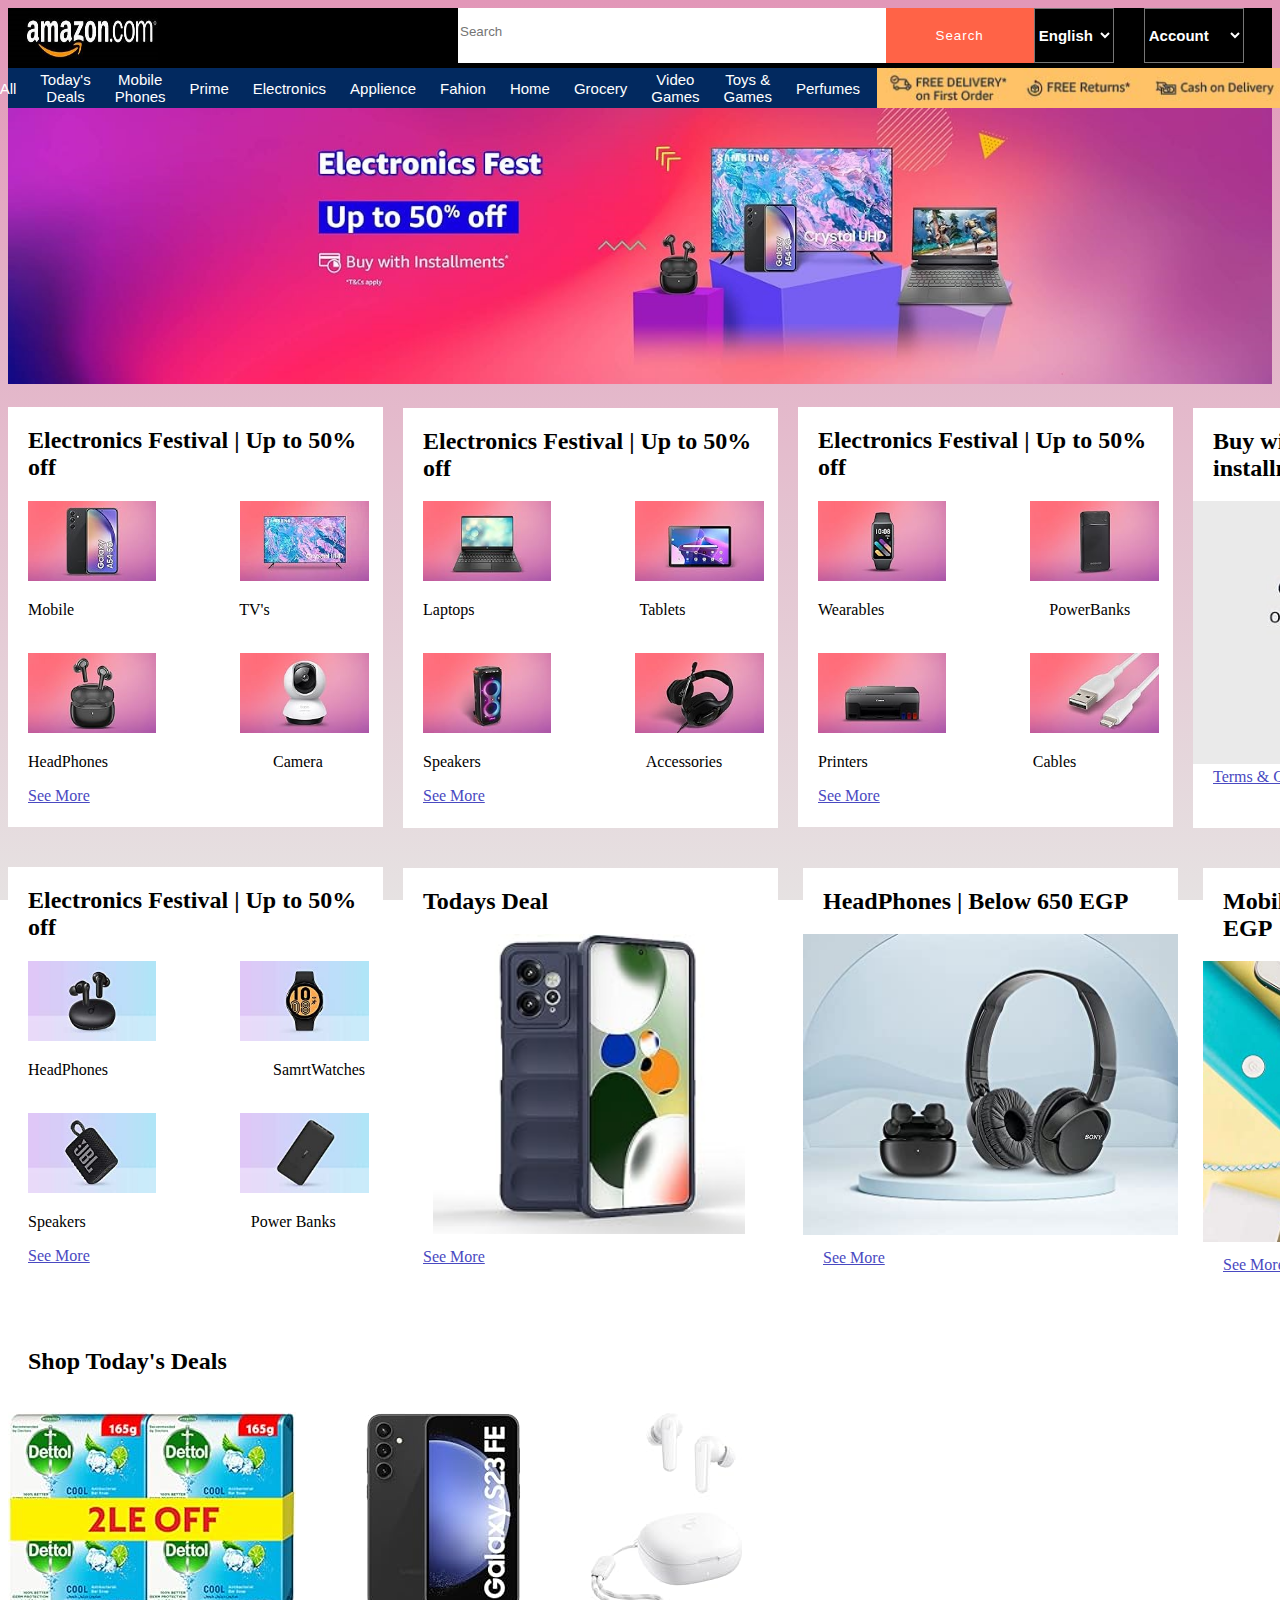
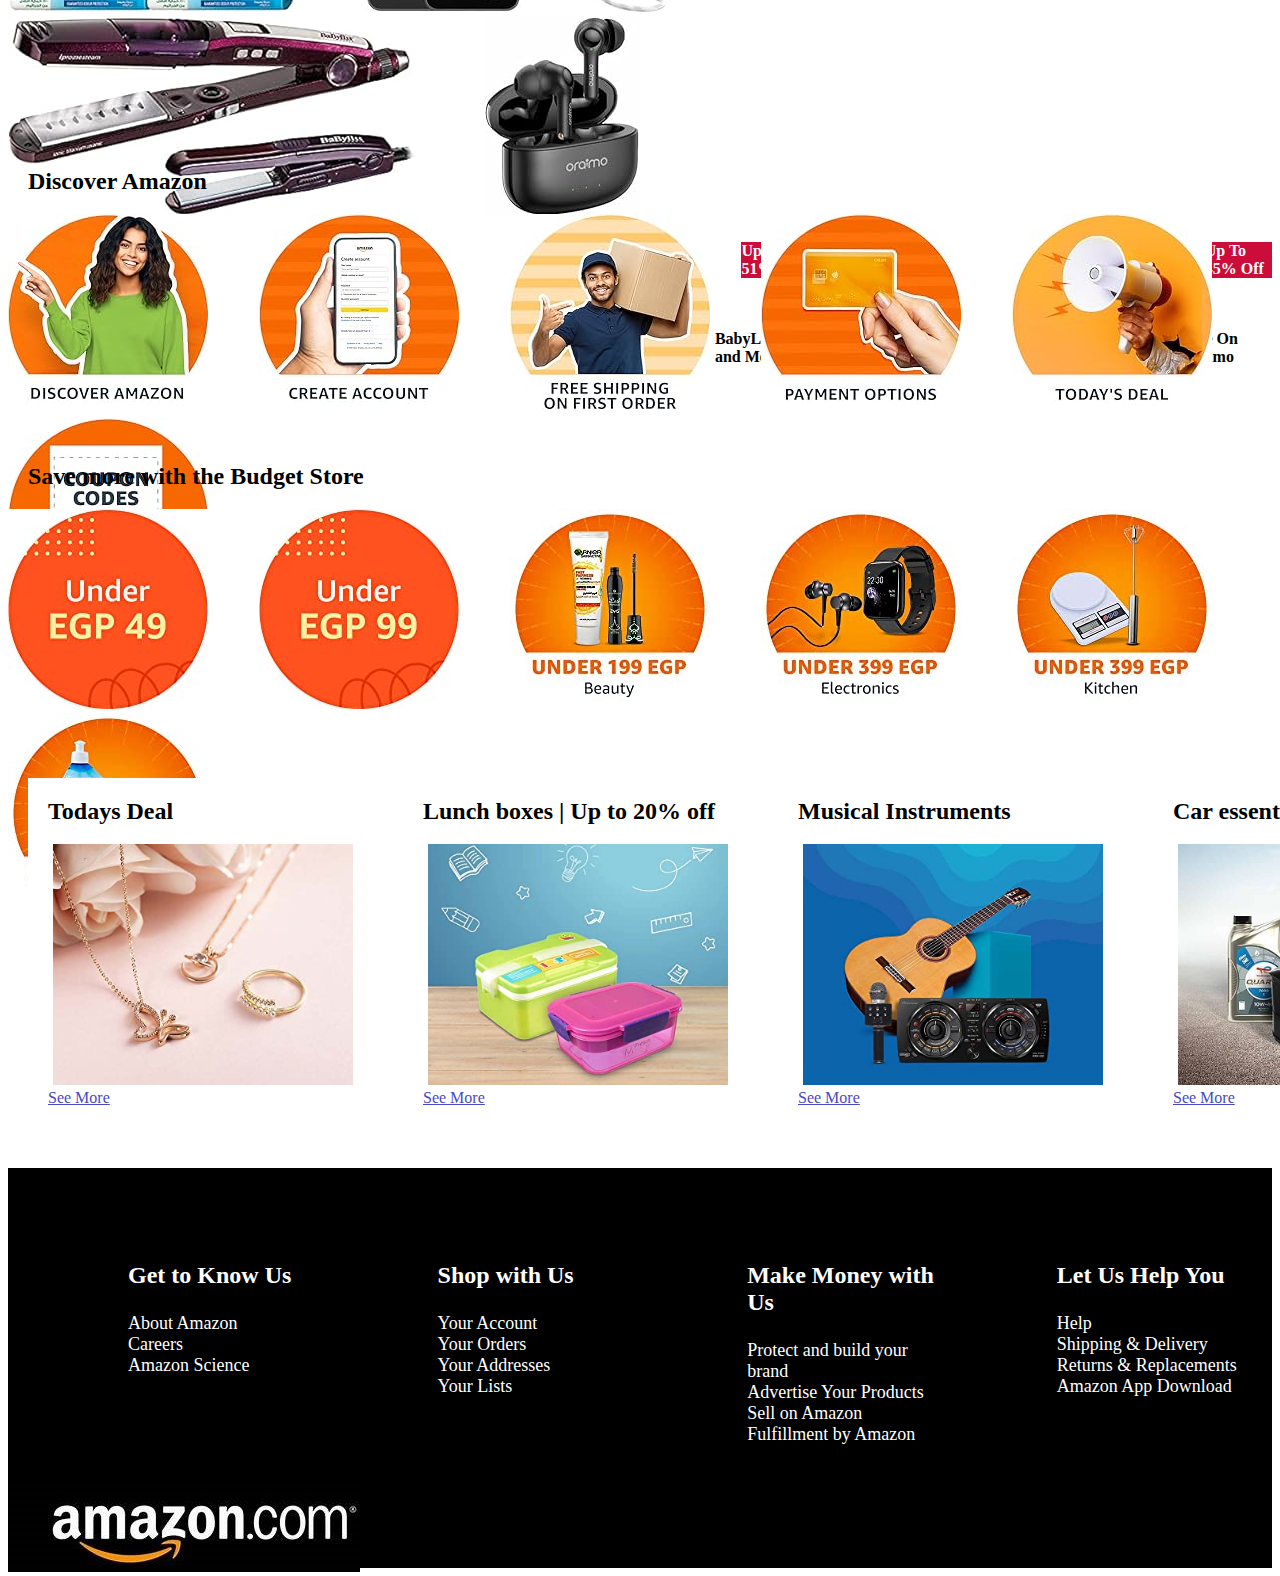
<file: Amazon/index.html>
<!DOCTYPE html>
<html lang="en">
<head>
    <meta charset="UTF-8">
    <meta name="viewport" content="width=device-width, initial-scale=1.0">
    <title>Document</title>
    <link rel="stylesheet" href="style.css">
</head>
<body>
    <div class="c2">
    <section id="h1"style="margin-top: 0%;">
       
      <div class="flex">
        <img src="logo1.jpg" id="logo">
       <div class="container" style="margin-top: 0%;">
        
        <form>
            <input type="text" placeholder="Search" style="align-items: center;" style="flex: 1;">
            <button type="submit" style="align-items: center;">Search</button>
        </form>
       
       
       <select id="eg" style="margin-right: 10px;" style="flex: 1;" >
        <option >English</option>
        <option>العربية</option>
        <option>Français</option>
    </div>
</div>
       </select> 

       <select id="egg">
        <option class="ac2">Account</option>  
   <option class="ac2" value="index2.html">Sign In</option>
   <option class="ac1" value="index2.html">Orders</option>
   <option class="ac1" value="index2.html">Saved Items</option>
 </select>


       <h3 style="color: white;" class="order">🛒 Orders</h3>
  


    </section>
</div>
    <section class="s2">
        
        <button type="button" id="d">All</button>
        <button type="button" id="d">Today's Deals</button>
        <button type="button" id="d">Mobile Phones</button>
        <button type="button" id="d">Prime</button>
        <button type="button" id="d">Electronics</button>
        <button type="button" id="d">Applience</button>
        <button type="button" id="d">Fahion</button>
        <button type="button" id="d">Home</button>
        <button type="button" id="d">Grocery</button>
        <button type="button" id="d">Video Games</button>
        <button type="button" id="d">Toys & Games</button>
        <button type="button" id="d">Perfumes</button><img src="d1.jpg" id="d1" style="float: right;" style="margin-right: 10px;" style="flex: 1;">
    
    </section>
        <section>
            <img src="b1.jpg" class="b1"> 
        </section>



        <div class="c2">
        <div class="c2">
    <div class="c2">
     <div class="flexbox-container">
        <div class="flexbox-item">
            <h2>Electronics Festival | Up to 50% off</h2>
            <img src="e1.jpg" class="e1">  <img src="e2.jpg" class="e2">
            <div class="c1">
            <p class="p1">Mobile</p> <p class="p2"> TV's</p>
        </div>
            <br>
            <img src="e3.jpg" class="e3"> <img src="e4.jpg" class="e4">
            <div class="c1">
            <p class="p1">HeadPhones</p> <p class="p2">Camera</p>
        </div>
            <a url="index2.html" class="seemore">See More</a>
            </div>
        </div>

        <div class="flexbox-container">
            <div class="flexbox-item1">
                <h2>Electronics Festival | Up to 50% off</h2>
                <img src="o1.jpg" class="e1">  <img src="o2.jpg" class="e2">
                <div class="c1">
                <p class="p1">Laptops</p> <p class="p2">Tablets</p>
            </div>
                <br>
                <img src="o3.jpg" class="e3"> <img src="o4.jpg" class="e4">
                <div class="c1">
                <p class="p1">Speakers</p> <p class="p2">Accessories</p>
            </div>
                <a url="index2.html" class="seemore">See More</a>
                </div>
            </div>
        </div>

            <div class="flexbox-container">
                <div class="flexbox-item2">
                    <h2>Electronics Festival | Up to 50% off</h2>
                    <img src="p1.jpg" class="e1">  <img src="p2.jpg" class="e2">
                    <div class="c1">
                    <p class="p1">Wearables</p> <p class="p2">PowerBanks</p>
                </div>
                    <br>
                    <img src="p3.jpg" class="e3"> <img src="p4.jpg" class="e4">
                    <div class="c1">
                    <p class="p1">Printers</p> <p class="p2">Cables</p>
                </div>
                    <a url="index2.html" class="seemore">See More</a>
                    </div>
                </div>
            </div>
        
            <div class="flexbox-container">
                <div class="flexbox-item3">
                    <h2 class="h22">Buy with 0% interest on installments*</h2>
                    <img src="pay1.jpg" class="pay1">
                    <a url="index2.html" class="seemore">Terms & Conditions</a>
                   
                </div>
            </div>
        </div>
    </div>

            


<div class="c2">
    <div class="flexbox-container1">
        <div class="flexbox-item5">
            <h2>Electronics Festival | Up to 50% off</h2>
            <img src="l1.jpg" class="e1">  <img src="l2.jpg" class="e2">
            <div class="c1">
            <p class="p1">HeadPhones</p> <p class="p2">SamrtWatches</p>
        </div>
            <br>
            <img src="l3.jpg" class="e3"> <img src="l4.jpg" class="e4">
            <div class="c1">
            <p class="p1">Speakers</p> <p class="p2">Power Banks</p>
        </div>
            <a url="index2.html" class="seemore">See More</a>
            </div>
        </div>

        <div class="flexbox-container">
            <div class="flexbox-item6">
                <h2 class="h22">Todays Deal</h2>
                <img src="deal1.jpg" class="deal1">
                <br>
                <a url="index2.html" class="seemore">See More</a>
               
            </div>
        </div>


        <div class="flexbox-container">
            <div class="flexbox-item7">
                <h2 class="h22">HeadPhones | Below 650 EGP</h2>
                <img src="hp1.jpg" class="hp1">
                <br>
                <a url="index2.html" class="seemore">See More</a>
               
            </div>
        </div>


        <div class="flexbox-container">
            <div class="flexbox-item8">
                <h2 class="h22">Mobiles accessories Below 49 EGP</h2>
                <img src="hp2.jpg" class="hp2">
                <br>
                <a url="index2.html" class="seemore">See More</a>
               
            </div>
        </div>
    </div>
    
        
        <div class="flexbox-container5">
            <div class="flexbox-item10">
                <h2>Shop Today's Deals</h2>
                <br>
            <img src="r1.jpg" class="r1">
            <img src="r2.jpg" class="r1">
            <img src="r3.jpg" class="r1">
            <img src="r4.jpg" class="r1">
            <img src="r5.jpg" class="r1">
            <div class="c2">
            <h4>EGP68 and under</h4><p id="pp">............................................................</p><h4>Deal</h4><p id="pp">................................................</p><h4>Uo To 45% Off</h4><p id="pp">...............................</p><h4>Up To 51% Off</h4> <p id="pp">...................................................................................................</p><h4>Up To 45% Off</h4>
        </div>
        <div class="z2" style="margin-top: 10px;">
            <h4 id="w1">Save up to 20% on Dettol</h4><p id="pp">...............................................</p><h4 id="w1">Samsung Galaxy S23 FE</h4><p id="pp">...............</p><h4 id="w1">Save on Anker & Soundcore</h4><p id="pp">........</p><h4 id="w1">BabyLiss For Women and Men</h4> <p id="pp">..........................................................................</p><h4 id="w1">Save On Oraimo</h4>
        </div>
        </div>
    </div>
    

    <div class="flexbox-container6">
        <div class="flexbox-item11">
            <h2 id="d11">Discover Amazon</h2>
            <img src="t1.jpg" class="t1">
            <img src="t2.jpg" class="t1">
            <img src="t3.jpg" class="t1">
            <img src="t4.jpg" class="t1">
            <img src="t5.jpg" class="t1">
            <img src="t6.jpg" class="t1">

        </div>
        </div>

        <div class="flexbox-container6">
            <div class="flexbox-item11">
                <h2 id="d11">Save more with the Budget Store</h2>
                <img src="s1.jpg" class="t1">
                <img src="s2.jpg" class="t1">
                <img src="s3.jpg" class="t1">
                <img src="s4.jpg" class="t1">
                <img src="s5.jpg" class="t1">
                <img src="s6.jpg" class="t1">
    
            </div>
            </div>
           




            <div class="c2">
           <div class="c2">
            <div class="flexbox-container">
                <div class="flexbox-item13">
                    <h2 class="h22">Todays Deal</h2>
                    <img src="u1.jpg" class="u1u">
                    <br>
                    <a url="index2.html" class="seemore">See More</a>
                   
                </div>
            </div>
            <div class="flexbox-container">
                <div class="flexbox-item13">
                    <h2 class="h22">Lunch boxes | Up to 20% off</h2>
                    <img src="u2.jpg" class="u1u">
                    <br>
                    <a url="index2.html" class="seemore">See More</a>
                   
                </div>
            </div>
    
    
            <div class="flexbox-container">
                <div class="flexbox-item13">
                    <h2 class="h22">Musical Instruments</h2>
                    <img src="u3.jpg" class="u1u">
                    <br>
                    <a url="index2.html" class="seemore">See More</a>
                   
                </div>
            </div>
        </div>

        <div class="flexbox-container">
            <div class="flexbox-item13">
                <h2 class="h22">Car essentials | From EGP 29</h2>
                <img src="u4.jpg" class="u1u">
                <br>
                <a url="index2.html" class="seemore">See More</a>
               
            </div>
        </div>
        </div>
    
       
           <footer >
            <div class="containn">
                <div class="flexboxx">
                    <h3 class="f2">
                        Get to Know Us<br>
                    </h3>
                    <h4 class="f1">
                        About Amazon<br>
                        Careers<br>
                        Amazon Science<br>
                    </h4>
                </div>

                <div class="flexboxx">
                    <h3 class="f2">
                        Shop with Us<br>
                    </h3>
                    <h4 class="f1">
                        Your Account<br>
                        Your Orders<br>
                        Your Addresses<br>
                        Your Lists<br>
                    </h4>
                </div>

                <div class="flexboxx">
                    <h3 class="f2">
                        Make Money with Us<br>
                    </h3>
                    <h4 class="f1">
                        Protect and build your brand<br>
Advertise Your Products<br>
Sell on Amazon<br>
Fulfillment by Amazon<br>
                    </h4>
                </div>


                <div class="flexboxx">
                    <h3 class="f2">
                        Let Us Help You<br>
                    </h3>
                    <h4 class="f1">
                        Help<br>
                        Shipping & Delivery<br>
                        Returns & Replacements<br>
                        Amazon App Download<br>
                    </h4>
                </div>
            </div>
            <br>
            <img src="logo1.jpg" class="fl">
           </footer> 
            
           
              
              
             

</body>
</html>
</file>
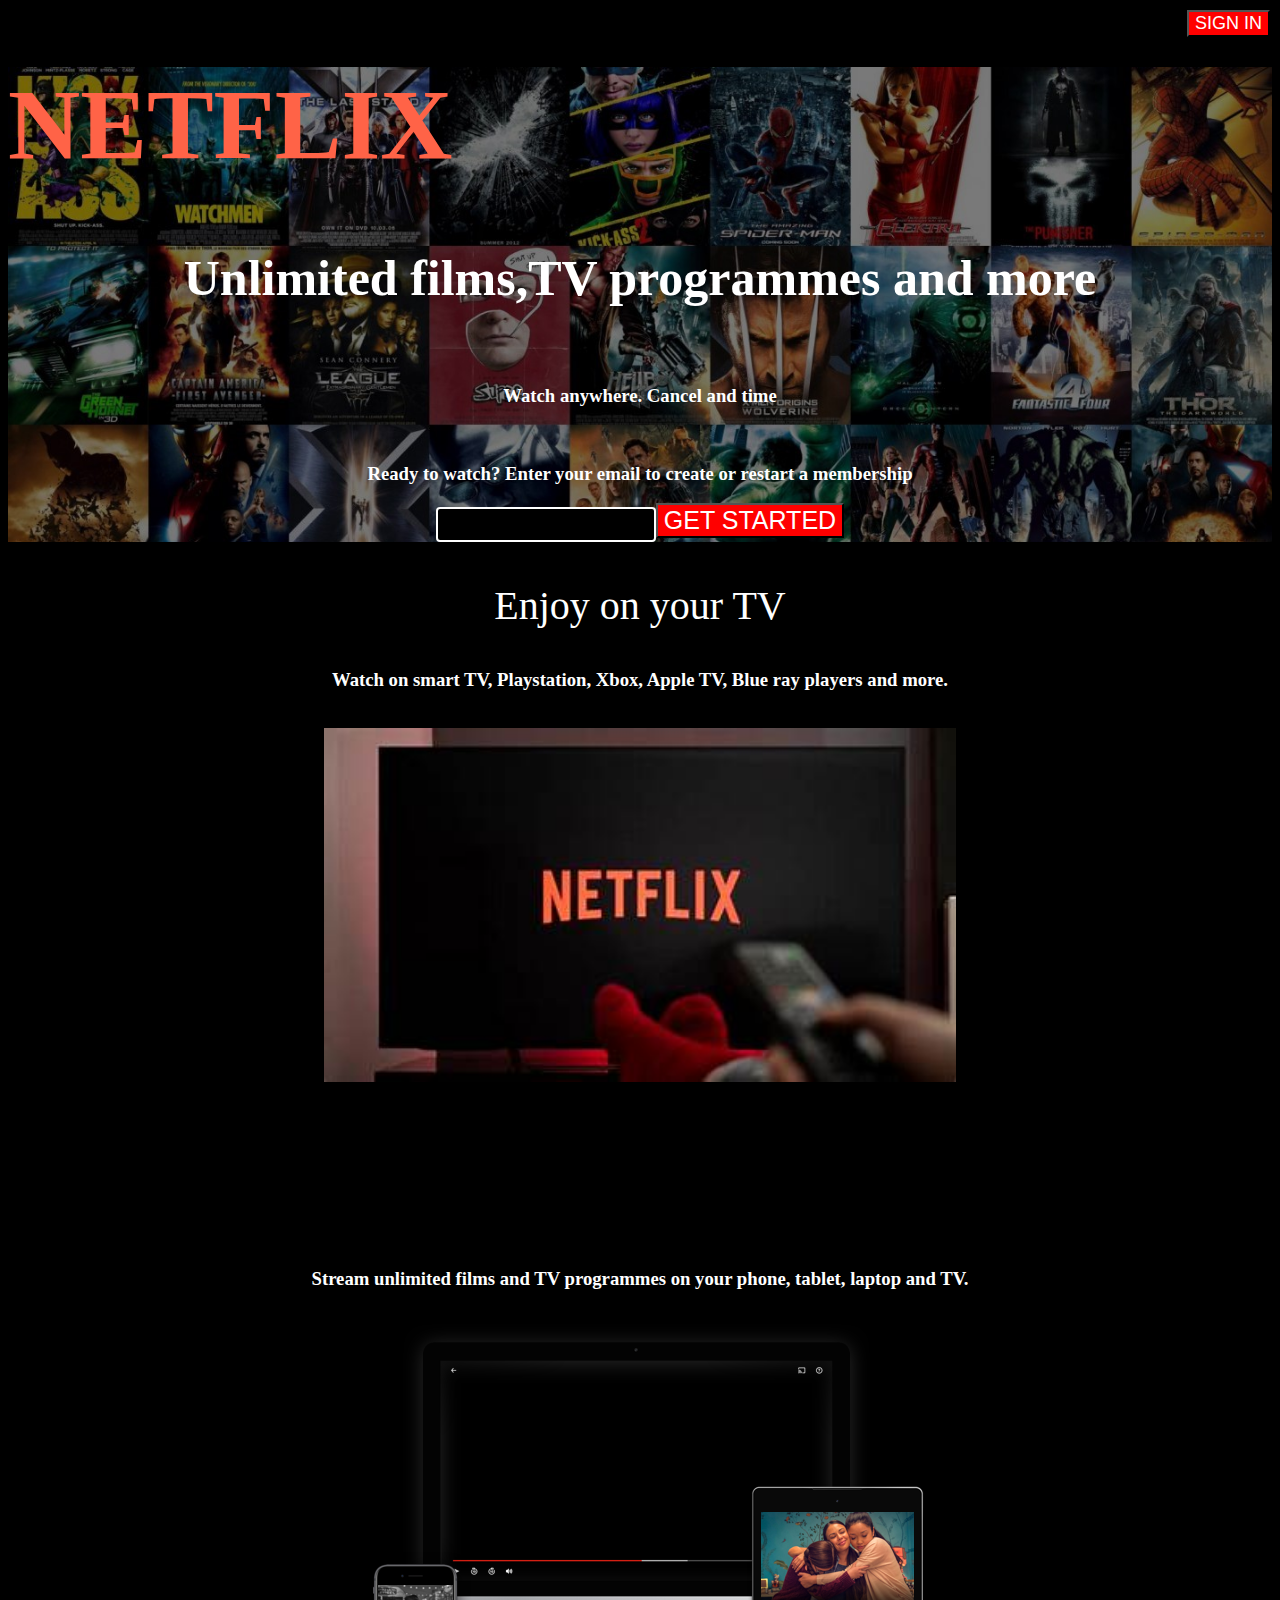
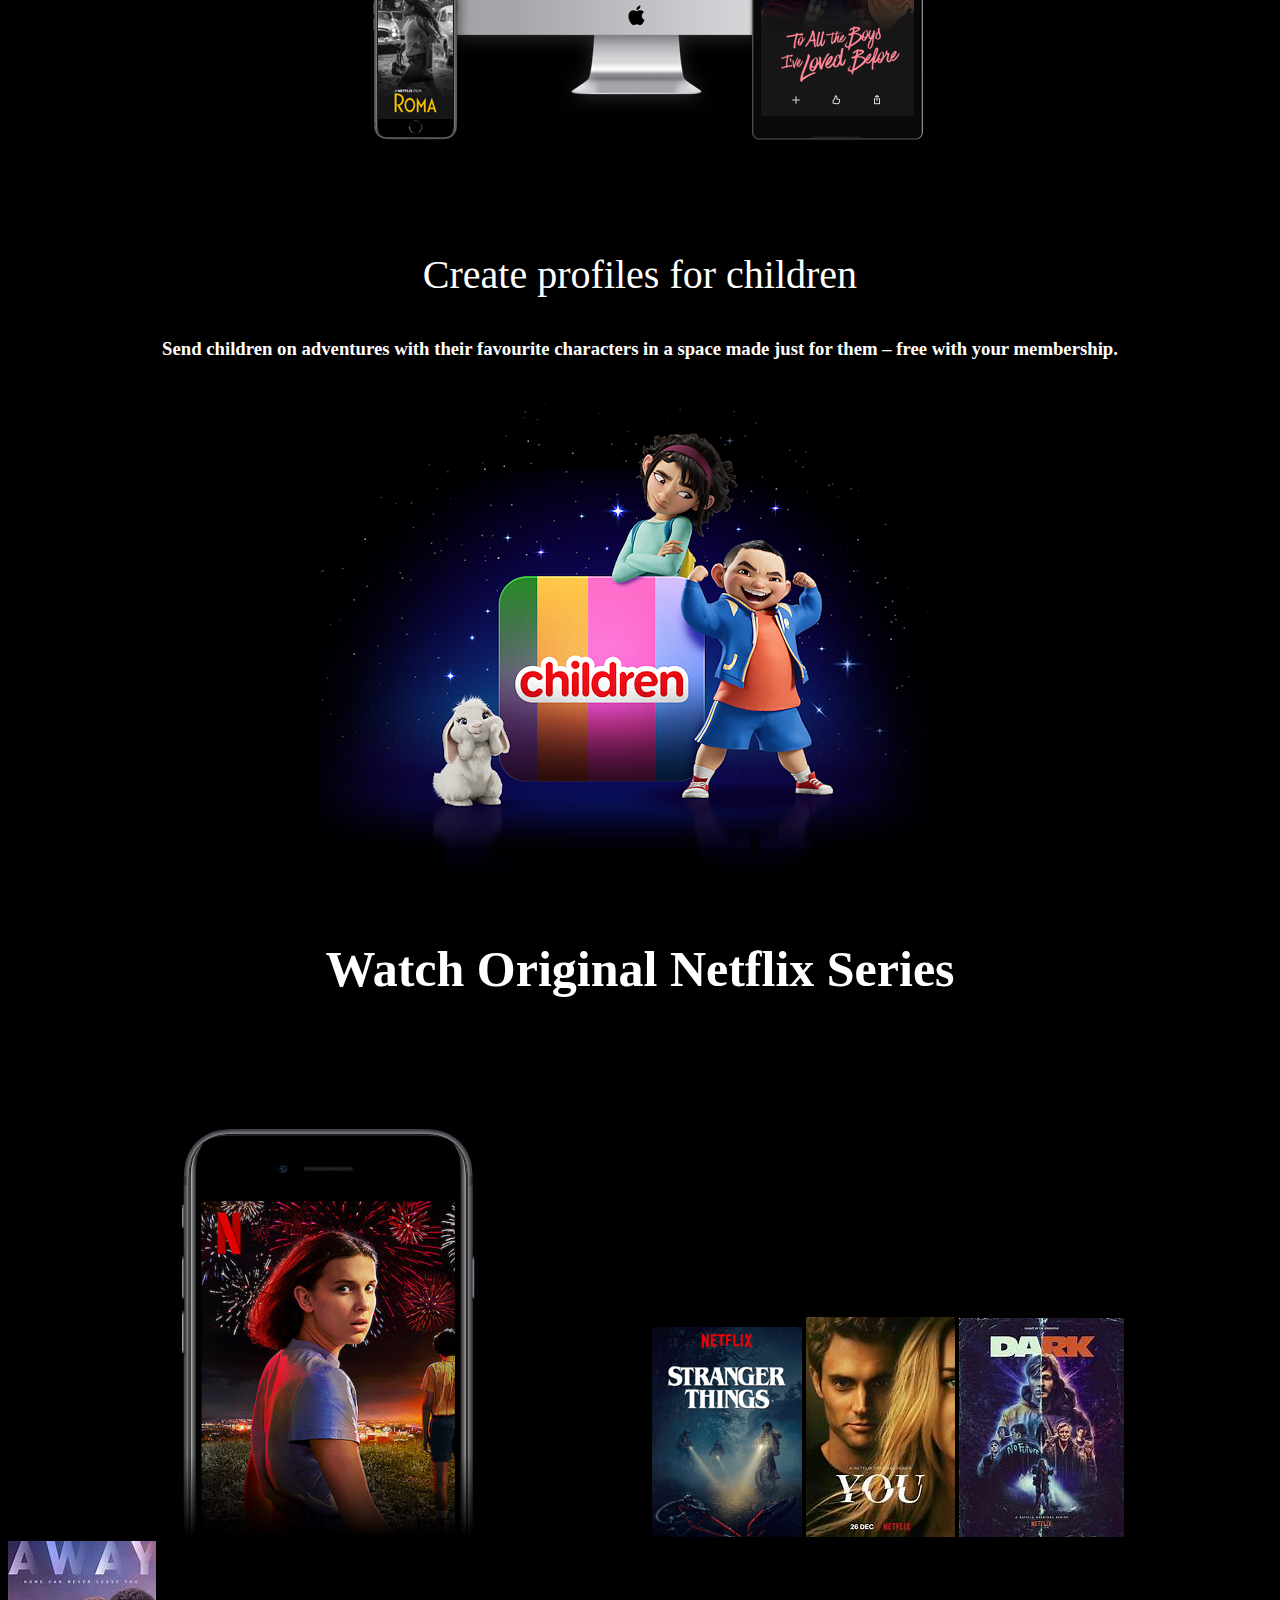
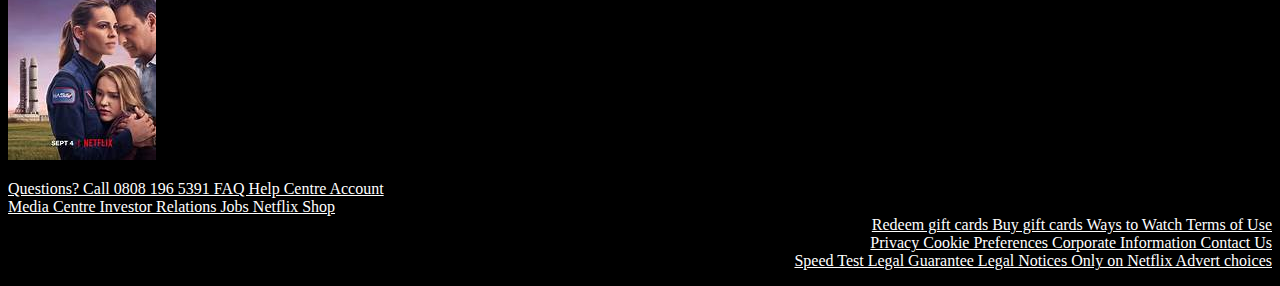
<file: Netflix/index.html>
<!DOCTYPE html>
<html lang="en">
<head>
    <meta charset="UTF-8">
    <meta name="viewport" content="width=device-width, initial-scale=1.0">
    <title>Document</title>
    <link rel="stylesheet" href="style.css"></link>
</head>

<body style="background-color: black;">
    <article >
    <section id="header1">

        <h1>NETFLIX</h1>
        <div>
        <button id="signin" style="text-align: right;">SIGN IN</button>
       </div>
       <h2>Unlimited films,TV programmes and more</h2>
       <br>
    <h3>Watch anywhere. Cancel and time</h3>
    <br>
    <h3>Ready to watch? Enter your email to create or restart a membership</h3>
   <div id="gs">
    <input id="email" type="email" name="email"><button class="start">GET STARTED</button>
</div>
</section>
    </article>

    <article>
        <div id="tv">
        <section>
            <p id="tv" style="font-size: 40px;">Enjoy on your TV</p>
            <h3>Watch on smart TV, Playstation, Xbox, Apple TV, Blue ray players and 
                more.
            </h3>
            <br>
            <img src="netflix.jpg" id="netflix" style="width: 50%;">
        </div>
        </section>

    </article>
    <br>
    <article>
        <section>
            <p style="font-size: 40px;">Watch everywhere</p>
            <br>
            <h3>Stream unlimited films and TV programmes on your phone, tablet, laptop and TV.</h3>
            <div id="tv">
           
                <img src="device-pile.png" style="align-items: center;" style="width: 50%;">
            </div>
            </section>
    </article>
    <br>

    <article>
        <section>
            <div id="tv">
     <p style="font-size: 40px;">Create profiles for children</p> 
            </div>
     <h3>Send children on adventures with their favourite characters in a space made just for them – free with your membership.</h3>
     <br>
     <div id="tv">
     <img src="child.png" style="text-align: center;" style="width: 50%;">
     </div>
    </section>
    </article>
    <br>

    <article>
        <section>

        </section>
    </article>
    <div id="tv">
       
        <h2>Watch Original Netflix Series</h2>
               </div>
               <br>
               <img src="mobile-0819.jpg" style="align-items: center;">
               <img src="boxshot.png" style="align-items: center;">
               <img src="1.jpg" style="align-items: center;">
               <img src="2.jpg" style="align-items: center;">
               <img src="3.jpg" style="align-items: center;">

<article>
    <section>
               <footer>
                <p>
                   <div id="r"> 
                    Questions? Call 0808 196 5391
                    FAQ
                    Help Centre
                    Account
                    <br>
                    Media Centre
                    Investor Relations
                    Jobs
                    Netflix Shop
                    <br>
                   </div>
                    <div id="l">
                    Redeem gift cards
                    Buy gift cards
                    Ways to Watch
                    Terms of Use
                    <br>
                    Privacy
                    Cookie Preferences
                    Corporate Information
                    Contact Us
                    <br>
                    Speed Test
                    Legal Guarantee
                    Legal Notices
                    Only on Netflix
                    Advert choices</p>
                </div>
               </footer>
    </section>
</article>

</body>
</html>
</file>
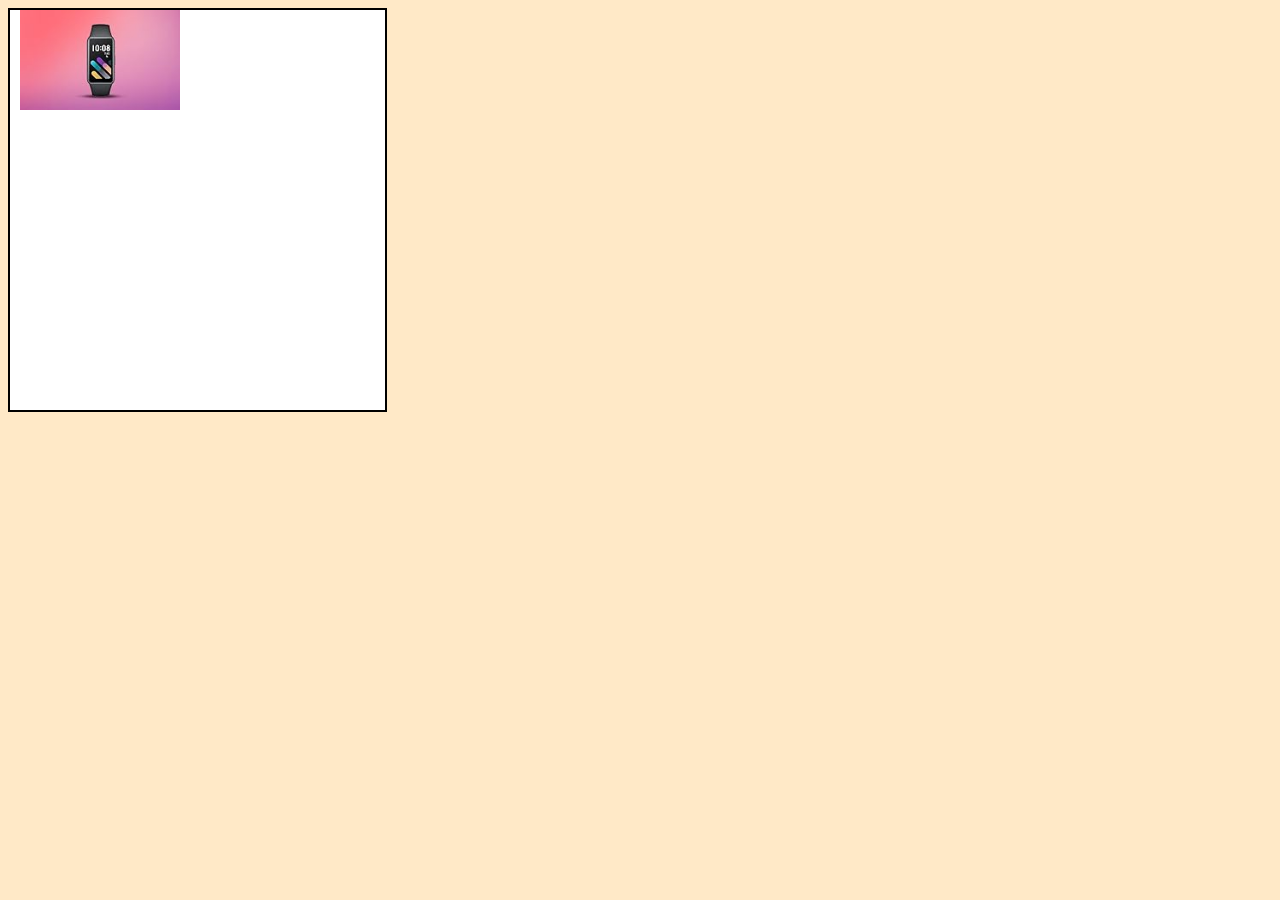
<file: Amazon/index2.html>
<!DOCTYPE html>
<html lang="en">
<head>
    <meta charset="UTF-8">
    <meta name="viewport" content="width=device-width, initial-scale=1.0">
    <title>Document</title>
    <link rel="stylesheet" href="style2.css">
</head>
<body>
    <div class="flexbox-container">
        <div class="flexbox-item flexbox-item 1">
    <img src="p1.jpg" class="p1">
</div>
</div>
</body>
</html>
</file>
<file: Amazon/style.css>
body{
    background: linear-gradient(#E297B8,rgb(230, 226, 226));
    background-repeat: no-repeat;
    background-attachment: fixed;
}

#h1{
    background-color: black;
    height: 60px;
    width: 100%;
}
#logo{
    align-items: left;
    width: 150px;
    background-color: transparent;
    
   
}
.container{
    width: 9000px;
    background: transparent;
    display: flex;
    margin-left: 300px;
    height: 55px;
    margin-top: 0%;
  
    align-content: space-between;
}
form{
    background: #fff;
    width: 600px;
    height: 55px;
    display: flex;
    margin-top: 0%;
 

  
   
   
   
}
form input{
    flex: 1;
    border: none;
    outline: none;
    place-items: center;
    height: 45px;
    margin-top: 0%;
  

    
   
}
form button{
    background: tomato;
    padding: 10px 50px;
    border: none;
    outline: none;
    color: #fff;
    letter-spacing: 1px;
    cursor: pointer;
    place-items: center;
    height: 55px;
    margin-top: 0%;
   
  
  
    
}
#eg{
    width: 80px;
    background-color: black;
    color: white;
    font-size: 15px;
    font-weight: bold;
    align-items: right;
    margin-top: 0;
    align-self: right;
    margin-right: 10px;
    
   
}
.s2{
    background-color: #02295f;
    height: 40px;
    width: 100%;
    justify-content: center;
    display: flex;
}
#d{
    background-color: transparent;
    color: white;
    font-size: 15px;
    margin-right: 10px;
    margin-right: 10px;
    height: 100%;
    border: 1px solid transparent;
    flex: 1;
}
#d:hover{
    border-color: white;
}
.flex{
    display: flex;
}
.flexbox-item{
    width: 375px;
    height: 420px;
    background-color: white;
    border: 1px;
    border: white;
    
}
.b1{
    width: 100%;
    
}
.e1{
    height: 80px;
    padding-left: 20px;
  
 
}
.e2{
    height: 80px;
    padding-left: 80px;
   
   
    
}
.e3{
    height: 80px;
    padding-left: 20px;
   
}
.e4{
    height: 80px;
    padding-left: 80px;
  
}
.seemore{
    padding-left: 20px;
    color: rgb(73, 73, 193);
    padding-top: 0px;
    text-decoration: underline;
    
    
}
h2{
    padding-left: 20px;
    padding-top: 20px;
    
}
.p1{
    padding-left: 20px;
    padding-bottom: 0px;

}
.p2{
    padding-left: 165px;
    padding-bottom: 0px;
}
.c1{
    display: flex;
}
.flexbox-item1{
    width: 375px;
    height: 420px;
    background-color: white;
    border: 1px;
    border: white;
    margin: 20px;
    margin-right: 20px;
}
.c2{
    display: flex;
}
.flexbox-item2{
    width: 375px;
    height: 420px;
    background-color: white;
    border: 1px;
    border: white;
    
}
.pay1{
    padding-top: 0px;
    width: 350px;
}
.h22{
    padding-bottom: 0px;
}
.flexbox-item3{
    width: 350px;
    height: 420px;
    background-color: white;
    border: 1px;
    border: white;
    margin: 20px;
    margin-right: 5px;
}
.flexbox-item4{
    width: 375px;
    height: 420px;
    background-color: white;
    border: 1px;
    border: white;
}
.container1{
    width: 800px;
    background: transparent;
    display: flex;
    margin-left: auto;
    margin-right: auto;
    height: 55px;
    margin-top: 0%;
    align-content: space-between;
}
.flexbox-item5{
    width: 375px;
    height: 420px;
    background-color: white;
    border: 1px;
    border: white;
}
.deal1{
    padding-top: 0px;
    height: 300px ;
    margin-bottom: 10px;
  padding-left: 30px;
}
.flexbox-item6{
    width: 375px;
    height: 420px;
    background-color: white;
    border: 1px;
    border: white;
    margin: 20px;
    margin-right: 5px;
}
.flexbox-item7{
    width: 375px;
    height: 420px;
    background-color: white;
    border: 1px;
    border: white;
    margin: 20px;
    margin-right: 5px;
}
.hp1{
    width: 375px; 
    margin-bottom: 10px; 
}
.flexbox-item8{
    width: 350px;
    height: 420px;
    background-color: white;
    border: 1px;
    border: white;
    margin: 20px;
    margin-right: 5px;
}
.hp2{
    width: 100%; 
    margin-bottom: 10px; 
}
.flexbox-item10{
    width: 100%;
    height: 420px;
    background-color: white;
    border: 1px;
    border: white;
    margin: 20px;
    margin-right: 5px;
    margin-left: auto;
    margin-right: auto;

 
}
.container5{
    width: 100%;
    background: transparent;
    display: flex;
    margin-left: auto;
    margin-right: auto;
    height: 55px;
    margin-top: 0%;
    align-content: space-between;
   
  
    
}
.r1{
    height: 200px;
    align-content: space-between;
    padding-right: 65px;
}
.rr{
    background-color: red;
    color: white;
    font-weight: bold;
}
#pp{
    color: white;
}
h4{
    background-color: #CC0C39;
    color:white;
}
.z2{
    display: flex;
    padding-top: 0px;
    margin-top: 0px;
    
}
#w1{
    color: black;
    background-color:white;
}
.flexbox-item11{
    width: 100%;
    height: 275px;
    background-color: white;
    border: 1px;
    border: white;
    margin: 20px;
    margin-right: 5px;
    margin-left: auto;
    margin-right: auto;

 
}
.container6{
    width: 100%;
    background: transparent;
    display: flex;
    margin-left: auto;
    margin-right: auto;
    height: 40px;
    margin-top: 0%;
    align-content: space-between; 
}
.t1{
    
    padding-right: 47px;
    padding-top: 0px;
}
#d11{
    padding-top: 0px;
}
.u1{
    width: 375px;
}
.flexbox-item12{
    width: 375px;
    height: 425px;
    background-color: white;
    border: 1px;
    border: white;
   padding-left: 40px;
    
}
.containerr{
    width: 100%;
    background: transparent;
    display: flex;
    margin-left: auto;
    margin-right: auto;
    height: 40px;
    margin-top: 0%;
    align-content: space-between; 
}
.m2{
    display: flex;
}
.u1u{
    width:300px;
    padding-left: 25px;
 
}
.flexbox-item13{
    width: 350px;
    height: 370px;
    background-color: white;
    border: 1px;
    border: white;
    margin: 20px;
    margin-right: 5px;
}
.footer{
    background-color: rgb(71, 71, 98);
    color:white;
    align-items: center;
}
.lo{
    color: rgb(71, 71, 98);
}
#egg{

   width: 100px;
background-color: black;
color: white;
font-size: 15px;
font-weight: bold;
margin-top: 0;
margin-right: 150px;
margin-left: 20px;

}
.order{
    
    text-align: right;
    margin-top: 20px;
    
    
}
footer{
    background-color: black;
    color: white;
    height: 400px;
    width: 100%;
}
.containn{
    display: flex;
}
.flexboxx{
    width: 15%;
    color: white;
    background-color: transparent;
    margin-left: 120px;
    margin-top: 70px;
    margin-right: 0px;
}
.f1{
    background-color: transparent;
    color: white;
    font-size: 18px;
    font-weight: lighter;
}
.f2{
    font-size: 24px;
    font-weight: bold;
}
.f1{
    margin-left: auto;
    margin-right: auto;
}
</file>
<file: Netflix/style.css>
h1{
   color: tomato;
    text-align: left ;
   font-size: 100px;
   font-weight: bold;
}
#header1{
    background-image: url("background.jpg");
    background-size: cover;
    height: 30%;
    
}
img{
height: 100%;
}
#signin{
    position: absolute;
    right: 10px;
  top: 10px;
    font-size: 18px;
    background-color: red;
    color: white;

}
div{
    text-align: right;
}
h2{
    color: white;
    font-weight: bold;
    text-align: center;
    font-size: 50px;
}
h3{
    color: white;
    text-align: center;
}
.start{
    background-color: red;
    color: white;
    font-size: 25px;  
}
#email{
    background-color: black;
    text-align: center;
    color: white;
}
#gs{
    text-align: center;
   
}
#email{
   background-color: black;
    --brand-font: "Kanit",serif;
    --brand-font-weight: 800;
    --brand-font-alt: "Baloo 2",system-ui,sans-serif;
    --brand-font-alt-weight: normal;
    --brand-font-alt-weight-bold: 500;
    --width: 800px;
    height: 20px;
    --gradient-angle: 35deg;
    --modifier: calc(30ch - 100%);
    box-sizing: border-box;
    --outline-size: max(2px,0.08em);
    --outline-style: solid;
    border: 2px solid;
    border-radius: 4px;
    font: inherit;
    padding: 0 .5em;
    min-height: 35px;
    grid-area: group;
}
#tv{
    color: white;
    text-align: center;
}
#child{
    color: white;
    text-align: center;
}
footer{
    color: white;
    text-decoration: underline;
}
#l{
    text-align: right;
    align-items: right;
    color: white;
}
#r{
    text-align: left;
    align-items: left;
    color: left; 
}
</file>
<file: Amazon/style2.css>
body{
    background-color: #FFE9C7;
}
h2{
    font-weight: bold;
    font-size: 20px;
}
.flexbox-item{
    width: 375px;
    height: 400px;
    background-color: white;
    border: 2px solid;
}
.p1{
    height: 100px;
    padding-left: 10px;
    
}
.flex-container{
    display: flex;
}
</file>
